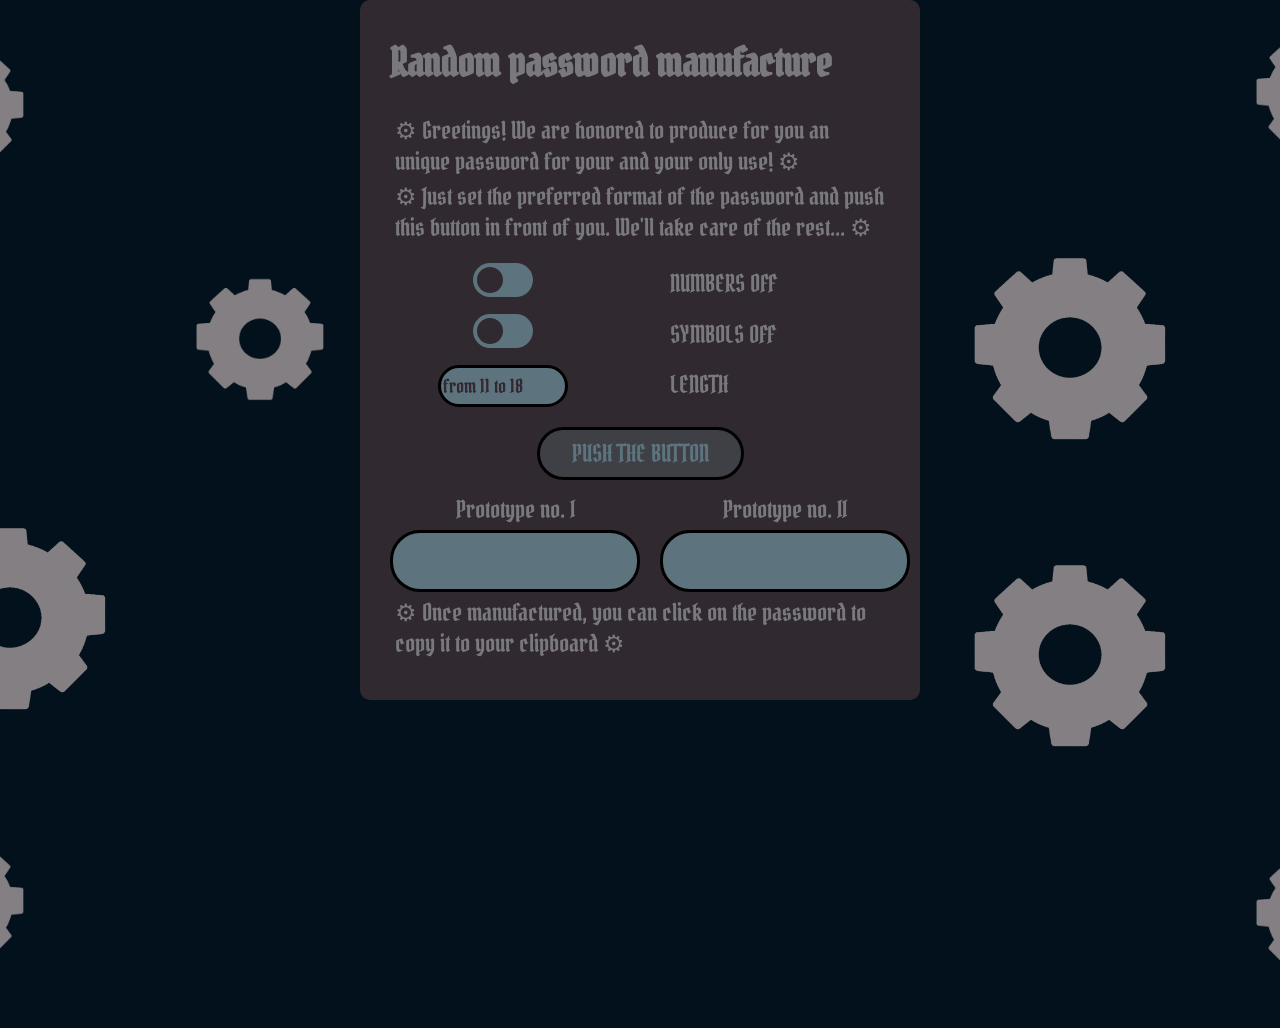
<file: Password generator/index.html>
<!DOCTYPE html>
<html lang="en">
<head>
    <meta charset="UTF-8">
    <meta name="viewport" content="width=device-width, initial-scale=1.0">
    <link rel="preconnect" href="https://fonts.googleapis.com">
    <link rel="preconnect" href="https://fonts.gstatic.com" crossorigin>
    <link href="https://fonts.googleapis.com/css2?family=Ole&family=Pirata+One&display=swap" rel="stylesheet">
    <link rel="stylesheet" href="animus.css">
    <title>Anabelle's Password Manufacture</title>
</head>
<body>
    <div id="space">
        <div class="grid space-el" id="grid-space-one">
            <div><img class="wheel" id="wh1" src="gear.png" alt="icon-styled grey round gear"></div>
            <div></div>
            <div></div>
            <div><img class="wheel" id="wh2" src="gear.png" alt="icon-styled grey round gear"></div>
            <div><img class="wheel-big" id="wh3" src="gear.png" alt="icon-styled grey round gear"></div>
            <div></div>
            <div><img class="wheel" id="wh4" src="gear.png" alt="icon-styled grey round gear"></div>
            <div></div>
        </div>
        <div id="main-container">
            <h1>Random password manufacture</h1>
            <p>⚙ Greetings! We are honored to produce for you an unique password for your and your only use! ⚙</p>
            <p>⚙ Just set the preferred format of the password and push this button in front of you. We'll take care of the rest... ⚙</p>
            <div class="grid" id="options">
                <label class="switch" for="password-numbers">
                    <input id="password-numbers" type="checkbox">
                    <span class="slider"></span>
                </label>
                <p id="password-numbers-text">NUMBERS OFF</p>
                <label class="switch" for="password-symbols">
                    <input id="password-symbols" type="checkbox">
                    <span class="slider"></span>
                </label>
                <p id="password-symbols-text">SYMBOLS OFF</p>
                <input id="password-lenght" type="number" placeholder="from 11 to 18" min="11" max="18">
                <p id="password-length-text">LENGTH</p>
            </div>
            <div class="btn-container">
                <button id="pass-creator" onclick="verbum()">PUSH THE BUTTON</button>
            </div>
            <div id="passbox-container">
                <div class="flex-col">
                    <p>Prototype no. I</p>
                    <div class="passbox">
                        <p class="pass" id="pass-one" onclick="focusUnus()"></p>
                    </div>
                </div>
                <div class="flex-col">
                    <p>Prototype no. II</p>
                    <div class="passbox">
                        <p class="pass" id="pass-two" onclick="focusDuo()"></p>
                    </div>
                </div>
            </div>
            <p>⚙ Once manufactured, you can click on the password to copy it to your clipboard ⚙</p>
        </div>
        <div class="grid space-el" id="grid-space-two">
            <div></div>
            <div><img class="wheel wheel-left" id="wh5" src="gear.png" alt="icon-styled grey round gear"></div>
            <div><img class="wheel-big" id="wh6" src="gear.png" alt="icon-styled grey round gear"></div>
            <div></div>
            <div><img class="wheel-big" src="gear.png" id="wh7" alt="icon-styled grey round gear"></div>
            <div></div>
            <div></div>
            <div><img class="wheel" id="wh8" src="gear.png" alt="icon-styled grey round gear"></div>
        </div>
    </div>
<input id="password-numbers-reversed" type="hidden" value="off">
<input id="password-symbols-reversed" type="hidden" value="off">
<script src="mens.js"></script>
</body>
</html>
</file>
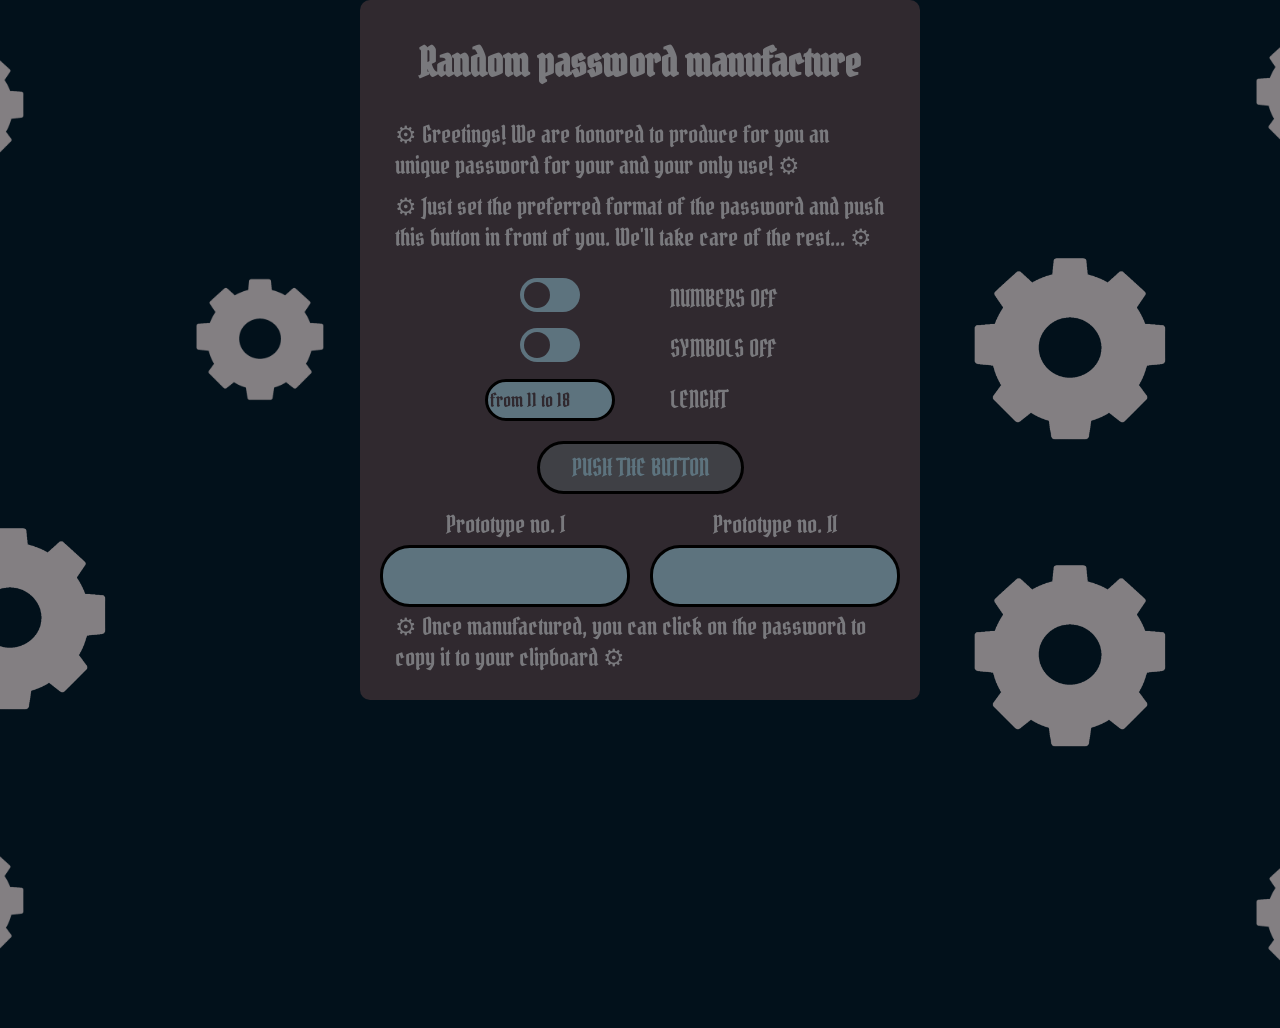
<file: Password generator/corpus.html>
<!DOCTYPE html>
<html lang="en">
<head>
    <meta charset="UTF-8">
    <meta name="viewport" content="width=device-width, initial-scale=1.0">
    <link rel="preconnect" href="https://fonts.googleapis.com">
    <link rel="preconnect" href="https://fonts.gstatic.com" crossorigin>
    <link href="https://fonts.googleapis.com/css2?family=Ole&family=Pirata+One&display=swap" rel="stylesheet">
    <link rel="stylesheet" href="animus.css">
    <title>Document</title>
</head>
<body>
    <div id="space">
        <div class="grid space-el" id="grid-space-one">
            <div><img class="wheel" id="wh1" src="gear.png" alt="icon-styled grey round gear"></div>
            <div></div>
            <div></div>
            <div><img class="wheel" id="wh2" src="gear.png" alt="icon-styled grey round gear"></div>
            <div><img class="wheel-big" id="wh3" src="gear.png" alt="icon-styled grey round gear"></div>
            <div></div>
            <div><img class="wheel" id="wh4" src="gear.png" alt="icon-styled grey round gear"></div>
            <div></div>
        </div>
        <div class="flex-col" id="main-container">
            <h1>Random password manufacture</h1>
            <p>⚙ Greetings! We are honored to produce for you an unique password for your and your only use! ⚙</p>
            <p>⚙ Just set the preferred format of the password and push this button in front of you. We'll take care of the rest... ⚙</p>
            <div class="grid" id="options">
                <label class="switch" for="password-numbers">
                    <input id="password-numbers" type="checkbox">
                    <span class="slider"></span>
                </label>
                <p id="password-numbers-text">NUMBERS OFF</p>
                <label class="switch" for="password-symbols">
                    <input id="password-symbols" type="checkbox">
                    <span class="slider"></span>
                </label>
                <p id="password-symbols-text">SYMBOLS OFF</p>
                <input id="password-lenght" type="text" placeholder="from 11 to 18">
                <p>LENGHT</p>
            </div>
            <button id="pass-creator" onclick="verbum()">PUSH THE BUTTON</button>
            <div id="passbox-container">
                <div class="flex-col">
                    <p>Prototype no. I</p>
                    <div class="passbox">
                        <p class="pass" id="pass-one" onclick="focusUnus()"></p>
                    </div>
                </div>
                <div class="flex-col">
                    <p>Prototype no. II</p>
                    <div class="passbox">
                        <p class="pass" id="pass-two" onclick="focusDuo()"></p>
                    </div>
                </div>
            </div>
            <p>⚙ Once manufactured, you can click on the password to copy it to your clipboard ⚙</p>
        </div>
        <div class="grid space-el" id="grid-space-two">
            <div></div>
            <div><img class="wheel wheel-left" id="wh5" src="gear.png" alt="icon-styled grey round gear"></div>
            <div><img class="wheel-big" id="wh6" src="gear.png" alt="icon-styled grey round gear"></div>
            <div></div>
            <div><img class="wheel-big" src="gear.png" id="wh7" alt="icon-styled grey round gear"></div>
            <div></div>
            <div></div>
            <div><img class="wheel" id="wh8" src="gear.png" alt="icon-styled grey round gear"></div>
        </div>
    </div>
<input id="password-numbers-reversed" type="hidden" value="off">
<input id="password-symbols-reversed" type="hidden" value="off">
<script src="mens.js"></script>
</body>
</html>
</file>
<file: Password generator/animus.css>
:root{
    --background-color: #02111b; /* Ink Black */
    --primary-base: #30292f; /* Shadow Grey */
    --primary-tint: #595459;
    --primary-shade: #262126;
    --secondary-base: #3f4045; /* Gunmetal */
    --secondary-tint: #79797d;
    --secondary-shade: #2c2d30;
    --tertiary-base: #5d737e; /* Blue Slate */
    --tertiary-tint: #7d8f98;
    --tertiary-shade: #4a5c65;
    --font-family: "Pirata One", sans-serif;
}

body{
    margin: 0;
    padding: 0;
    box-sizing: border-box;
    font-size: 1.5rem;
    font-family: "Pirata One", sans-serif;
    background-color: var(--background-color);
    color: var(--secondary-tint);
}

p{
    margin: 0.3rem;
}

h1{
    font-size: 2.5rem;
}

/* -------------------- COMPONENTS -------------------- */

.flex-col{
    display: flex;
    flex-direction: column;
    align-items: center;
}

.grid{
    display: grid;
    grid-template-columns: 1fr 1fr;
}

.wheel{
    width: 200px;
    height: auto;
}

.wheel-big{
    width: 300px;
    height: auto;
}

button{
    background-color: var(--secondary-base);
    color: var(--tertiary-base);
    border: 3px solid black;
    margin: 0 auto;
    padding: 0.5rem 2rem;
    font-size: 1.5rem;
    border-radius: 30px;
    font-family:var(--font-family);
}

button:hover{
    cursor: pointer;
}

button:active{
    cursor: pointer;
    background-color: var(--secondary-shade);
    color: var(--tertiary-shade);
}

input[type="number"]::-webkit-inner-spin-button,
input[type="number"]::-webkit-outer-spin-button{
    appearance: none;
}

.switch input{
    width: 0;
    height: 0;
    opacity: 0;
}

.text-input input{
    width: 0;
    height: 0;
    opacity: 0;
}

.switch{
    width: 60px;
    height: 34px;
    display: inline-block;
    position: relative;
    margin: 0 auto;
}

.slider{
    border-radius: 34px;
    background-color: var(--tertiary-base);
    transition: 0.4s;
    inset: 0;
    cursor: pointer;
    position: absolute;
}

.slider::before{
    content: "";
    width: 26px;
    height: 26px;
    border-radius: 50%;
    left: 4px;
    bottom: 4px;
    background-color: var(--primary-base);
    transition: 0.4s;
    position: absolute;
}

input:checked + .slider{
    background-color: var(--tertiary-shade);
}

input:checked + .slider::before{
    transform: translate(26px, 0);
}

input:focus + .slider{
    box-shadow: 0 0 1px var(--tertiary-tint);
}

#password-lenght{
    width: 120px;
    height: 34px;
    border-radius: 34px;
    border: 3px solid black;
    margin: 0 auto;
    background-color: var(--tertiary-base);
    color: var(--primary-base);
    font-family: var(--font-family);
    font-size: 1.2rem;
}

#password-lenght::placeholder{
    color: var(--primary-base);
    font-family: var(--font-family);
    font-size: 1.2rem;
}

.pass{
    opacity: 0;
}

/* -------------------- LAYOUT -------------------- */

#space{
    width: 90%;
    margin: 0 auto;
    display: flex;
    justify-content: center;
}

.space-el{
    justify-content: center;
    align-items: center;
}

.space-el-mobile{
    
}

/* ----------- MAIN ----------- */

#main-container{
    width: 500px;
    height: 680px;
    padding: 10px 30px;
    border-radius: 10px;
    background-color: var(--primary-base);
}

#options{
    column-gap: 50px;
    row-gap: 10px;
    margin: 20px 0;
}

.btn-container{
    display: flex;
    justify-content: center;
}

#passbox-container{
    margin-top: 10px;
    display: flex;
    justify-content: space-between;
    gap: 20px;
}

.passbox{
    width: 180px;
    height: 40px;
    background-color: var(--tertiary-base);
    color: var(--primary-base);
    padding: 0.5rem 2rem;
    border: 3px solid black;
    border-radius: 30px;
}

#pass-one, #pass-two{
    font-family: "Ole", sans-serif;
    cursor: pointer;
}

/* -------------------- ANIMATIONS -------------------- */

@keyframes neo {
    100% {
        transform: rotate(360deg);
    }
}

@keyframes password-appears {
    0% {
        opacity: 0;
        text-shadow: 0 0 0 white;
        color: var(--primary-base);
    }
    10% {
        text-shadow: 10px -10px 10px white;
    }
    50% {
        opacity: 1;
        text-shadow: 10px 0 10px white;
        color: white;
    }
    90% {
        text-shadow: 10px 10px 10px white;
    }
    100% {
        opacity: 1;
        text-shadow: 0 0 0 white;
        color: var(--primary-base);
    }
}

@keyframes focus {
    50% {
        color: var(--tertiary-shade);
    }
    100%{
        color: var(--primary-base);
    }
}

/* -------------------- QUERIES -------------------- */

@media (max-width: 600px) {

    h1{
        font-size: 3rem;
    }

    p{
        font-size: 2rem;
    }

    .space-el{
        display: none;
        position: absolute;
    }

    #passbox-container{
        /* flex-direction: column;
        justify-content: center; */
    }

    #space{
        display: block;
    }

    #main-container{
        width: 550px;
        height: 100vh;
        padding: 5px 30px;
        position: absolute;
        left: 0;
        top: 0;
        border-radius: 0;
    }

    #options{
        row-gap: 40px;
    }
}
</file>
